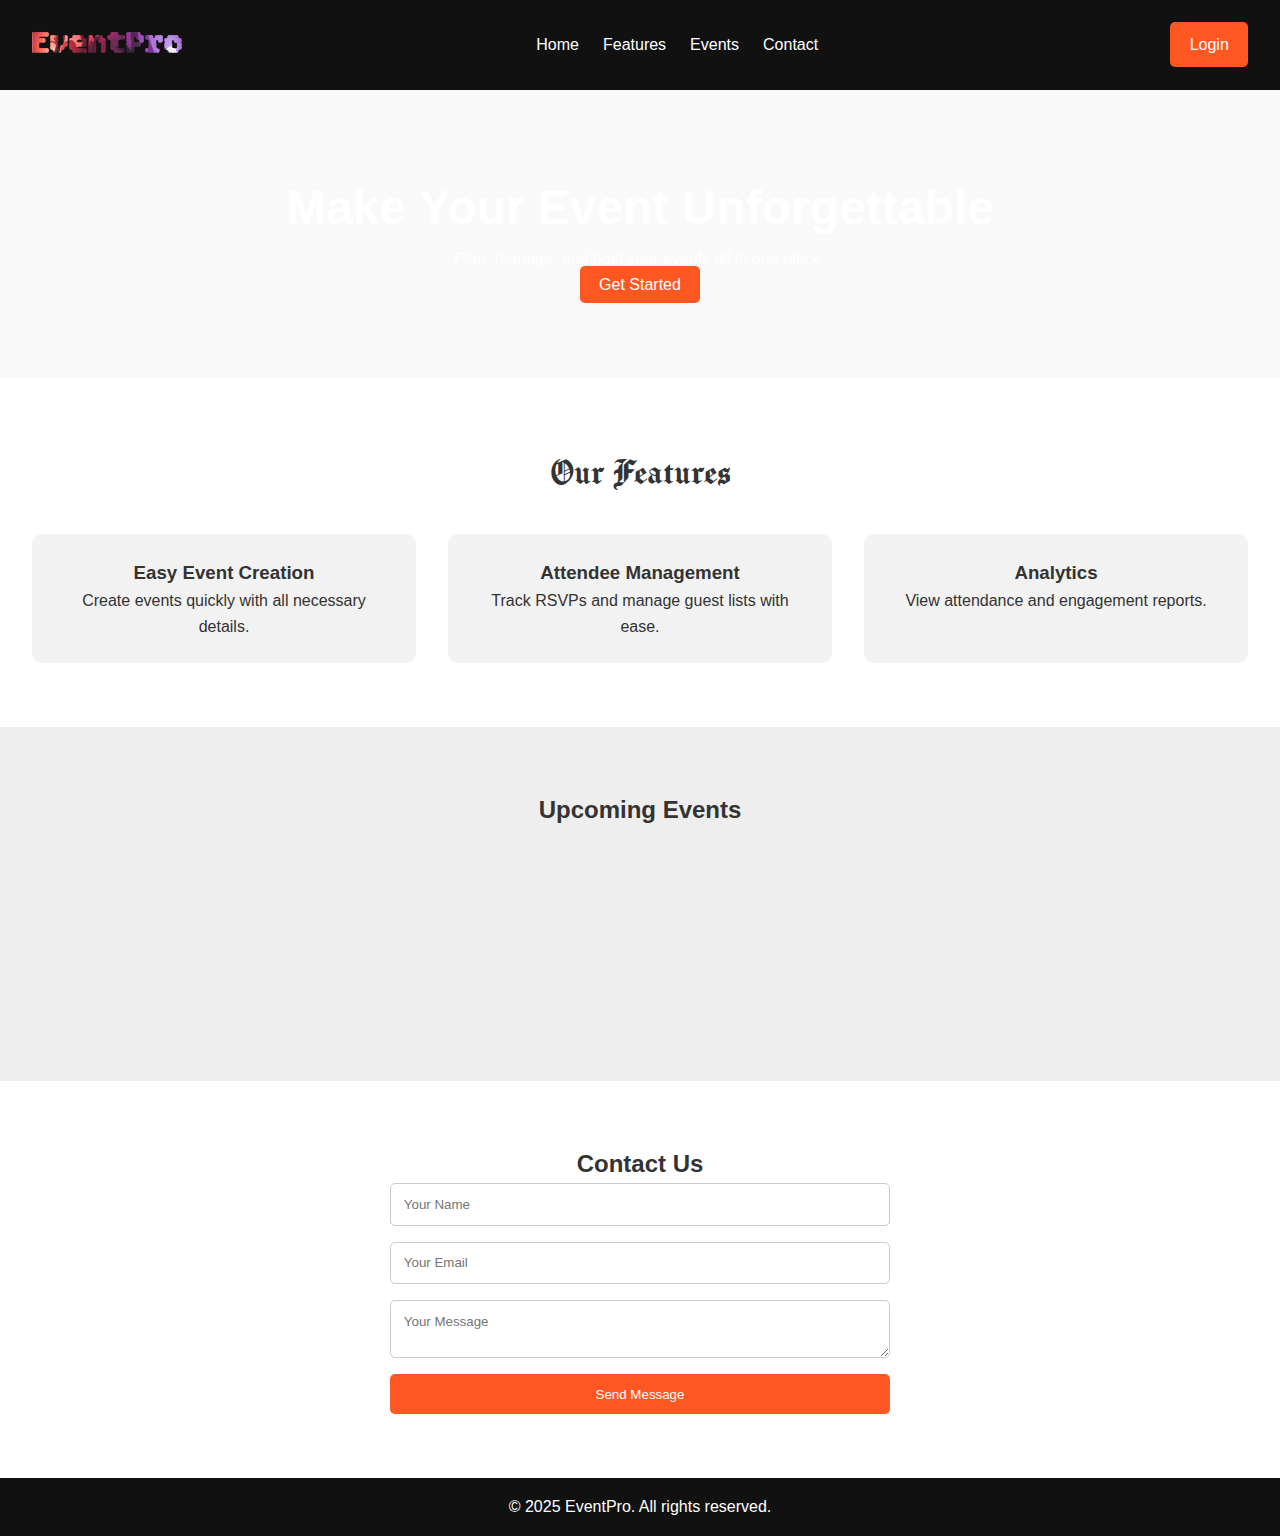
<file: templates/index.html>
<!DOCTYPE html>
<html lang="en">
<head>
  <meta charset="UTF-8" />
  <meta name="viewport" content="width=device-width, initial-scale=1.0"/>
<link href="https://cdn.jsdelivr.net/npm/aos@2.3.4/dist/aos.css" rel="stylesheet" />
<link rel="preconnect" href="https://fonts.googleapis.com">
<link rel="preconnect" href="https://fonts.gstatic.com" crossorigin>
<link href="https://fonts.googleapis.com/css2?family=Bitcount+Grid+Double:wght@100..900&display=swap" rel="stylesheet">
<link rel="preconnect" href="https://fonts.googleapis.com">
<link rel="preconnect" href="https://fonts.gstatic.com" crossorigin>
<link href="https://fonts.googleapis.com/css2?family=Manufacturing+Consent&display=swap" rel="stylesheet">

  <title>EventPro - Event Management System</title>
  <link rel="stylesheet" href="/static/style.css"/>
</head>
<body>
  <nav class="navbar">
    <div class="logo">EventPro</div>
    <ul class="nav-links">
      <li><a href="/templates/index.html">Home</a></li>
      <li><a href="#features">Features</a></li>
      <li><a href="#events">Events</a></li>
      <li><a href="#contact">Contact</a></li>
    </ul>
    <a href="/templates/login.html" class="btn">Login</a>
  </nav>

  <header class="hero">
    <h1>Make Your Event Unforgettable</h1>
    <p>Plan, manage, and host your events all in one place.</p>
    <a href="/templates/register.html" class="btn hero-btn">Get Started</a>
  </header>

  <section id="features" class="features">
    <h2 class="feat">Our Features</h2>
    <div class="features-grid">
      <div class="feature-card">
        <h3>Easy Event Creation</h3>
        <p>Create events quickly with all necessary details.</p>
      </div>
      <div class="feature-card">
        <h3>Attendee Management</h3>
        <p>Track RSVPs and manage guest lists with ease.</p>
      </div>
      <div class="feature-card">
        <h3>Analytics</h3>
        <p>View attendance and engagement reports.</p>
      </div>
    </div>
  </section>

<section id="events" class="events">
  <h2 >Upcoming Events</h2>
  <div class="events-grid">
    <div class="event-card" data-aos="fade-right">
      <h3>Tech Conference 2025</h3>
      <p>Join the brightest minds in tech innovation.</p>
    </div>
    <div class="event-card" data-aos="fade-left">
      <h3>Startup Meetup</h3>
      <p>Connect with local entrepreneurs and investors.</p>
    </div>
  </div>
</section>


  <section id="contact" class="contact">
    <h2>Contact Us</h2>
    <form id="contactForm">
      <input type="text" name="name" placeholder="Your Name" required />
      <input type="email" name="email" placeholder="Your Email" required />
      <textarea name="message" placeholder="Your Message" required></textarea>
      <button type="submit">Send Message</button>
    </form>
  </section>

  <footer>
    <p>&copy; 2025 EventPro. All rights reserved.</p>
  </footer>

  
</body>

<script src="https://cdn.jsdelivr.net/npm/aos@2.3.4/dist/aos.js"></script>
<script>
  AOS.init({
    duration: 1000,
    once: true
  });

  document.getElementById("contactForm").addEventListener("submit", function (e) {
  e.preventDefault();
  alert("Message sent! We will contact you soon.");
  this.reset();
});
</script>


</html>
</file>
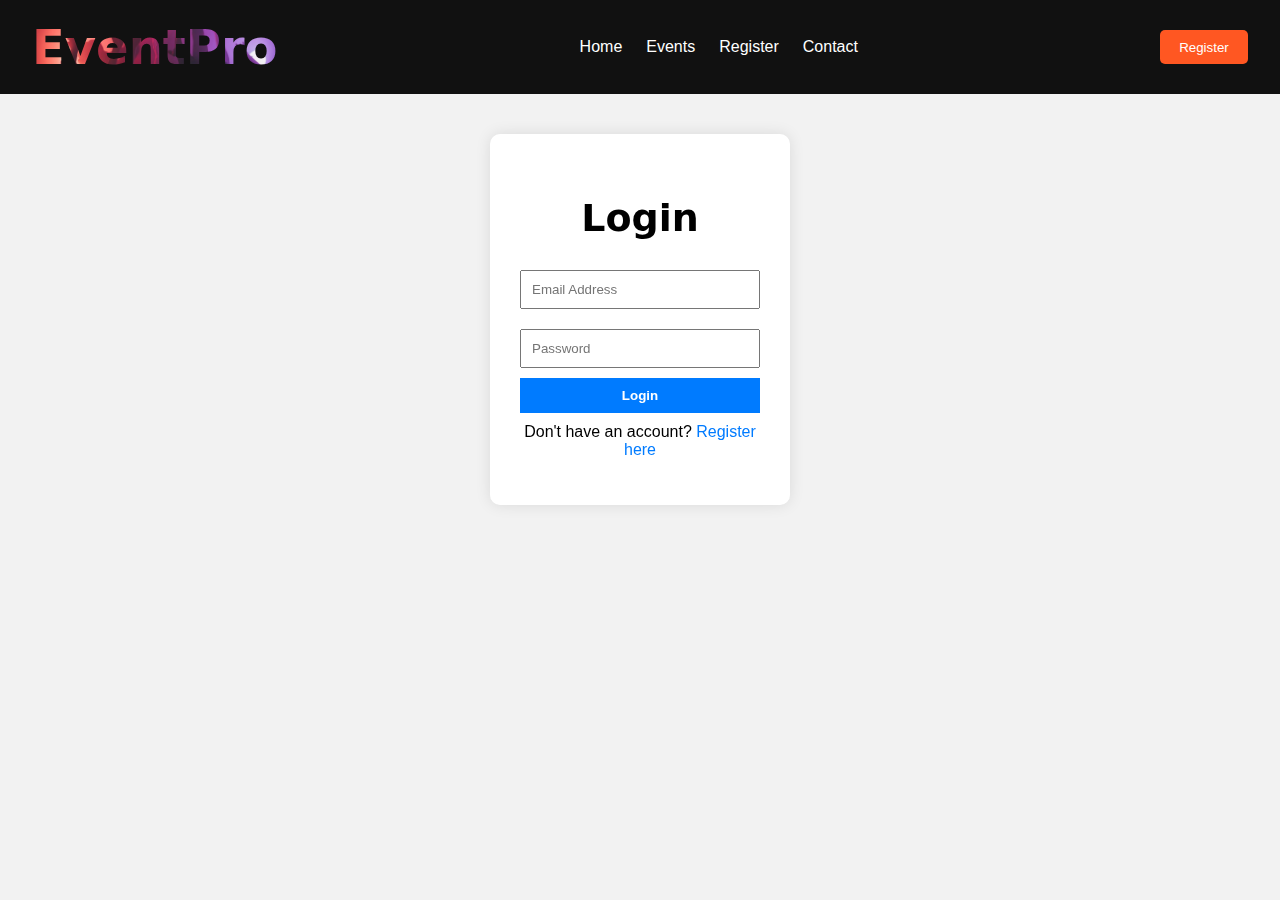
<file: templates/login.html>
<!DOCTYPE html>
<html lang="en">
<head>
  <meta charset="UTF-8" />
  <meta name="viewport" content="width=device-width, initial-scale=1.0"/>
  <title>Login - Event Management System</title>
  <link rel="stylesheet" href="/static/stylelog.css">
  <link href="https://unpkg.com/aos@2.3.1/dist/aos.css" rel="stylesheet" />
</head>
<body>
  <div class="page">
    <nav class="navbar">
      <div class="logo">EventPro</div>
      <ul class="nav-links">
        <li><a href="#">Home</a></li>
        <li><a href="#">Events</a></li>
        <li><a href="#">Register</a></li>
        <li><a href="#">Contact</a></li>
      </ul>
      <button class="btn">Register</button>
    </nav>

    <div class="container" data-aos="zoom-in">
      <h2 class="feat">Login</h2>
      <form>
        <input type="email" placeholder="Email Address" required />
        <input type="password" placeholder="Password" required />
        <input type="submit" value="Login" />
      </form>
      <p style="text-align: center; margin-top: 10px;">
        Don't have an account? <a href="#">Register here</a>
      </p>
    </div>
  </div>

  <script src="https://unpkg.com/aos@2.3.1/dist/aos.js"></script>
  <script>
    AOS.init();
  </script>
</body>
</html>
</file>
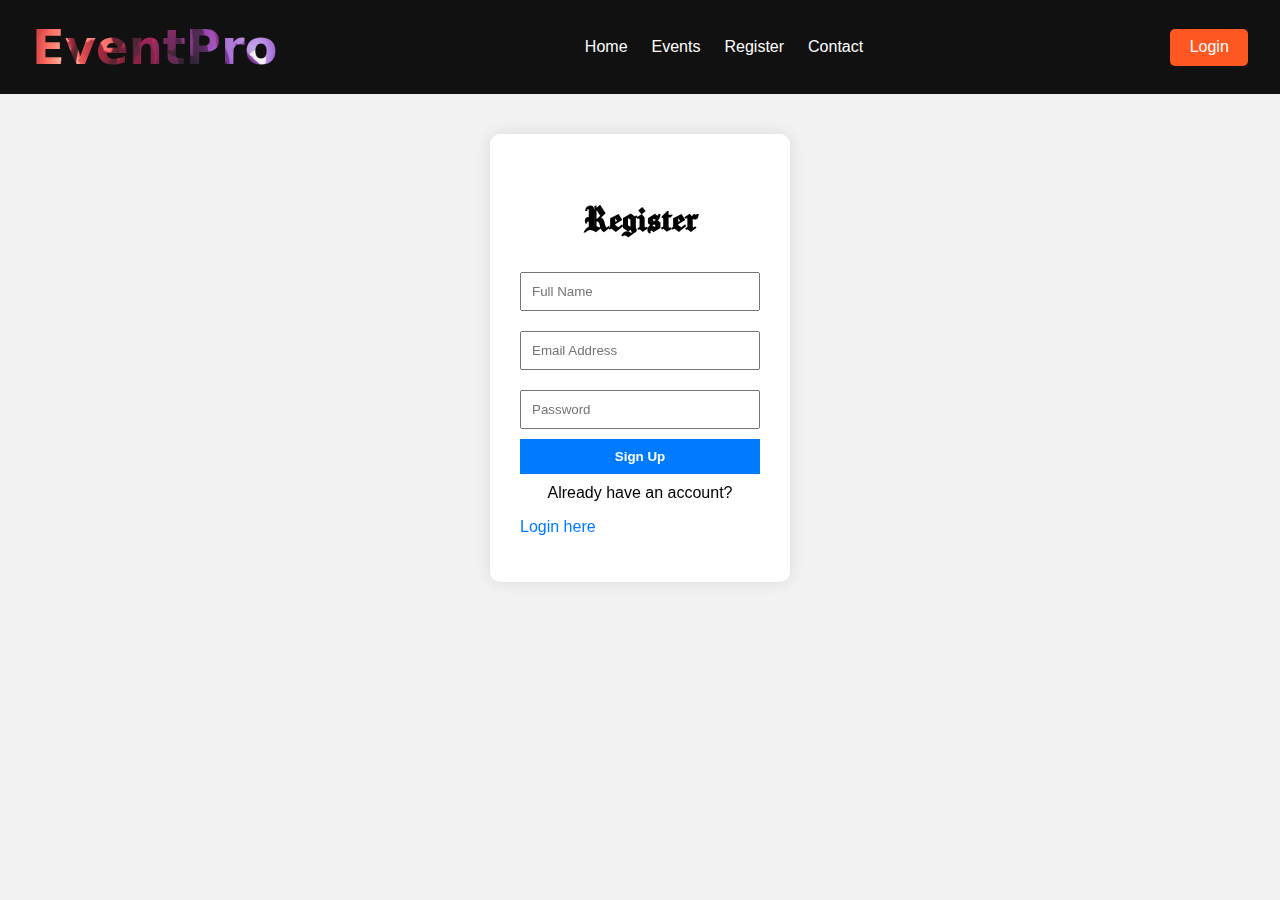
<file: templates/register.html>
<!DOCTYPE html>
<html lang="en">
<head>
  <meta charset="UTF-8" />
  <meta name="viewport" content="width=device-width, initial-scale=1.0"/>
  <title>Event Management System</title>
  <link rel="stylesheet" href="/static/styles.css" />
  <link href="https://unpkg.com/aos@2.3.1/dist/aos.css" rel="stylesheet" />
  <link rel="preconnect" href="https://fonts.googleapis.com">
<link rel="preconnect" href="https://fonts.gstatic.com" crossorigin>
<link href="https://fonts.googleapis.com/css2?family=Caveat:wght@400..700&family=Dancing+Script:wght@400..700&family=Manufacturing+Consent&display=swap" rel="stylesheet">
</head>
<body>
  <div class="page">
    <nav class="navbar">
      <div class="logo">EventPro</div>
      <ul class="nav-links">
        <li><a href="/templates/index.html">Home</a></li>
        <li><a href="#">Events</a></li>
        <li><a href="#">Register</a></li>
        <li><a href="#">Contact</a></li>
      </ul>
      <a href="/templates/login.html" class="btn">Login</a>
    </nav>

    <div class="container" data-aos="fade-up">
      <h2 class="feat">Register</h2>
      <form>
        <input type="text" placeholder="Full Name" required />
        <input type="email" placeholder="Email Address" required />
        <input type="password" placeholder="Password" required />
        <input type="submit" value="Sign Up" />
      </form>
      <p style="text-align: center; margin-top: 10px;">
        Already have an account? <div class="log"><a href="/templates/login.html">Login here</a></div>
      </p>
    </div>
  </div>

  <script src="https://unpkg.com/aos@2.3.1/dist/aos.js"></script>
  <script>
    AOS.init();
  </script>
</body>
</html>
</file>
<file: static/style.css>
* {
  margin: 0;
  padding: 0;
  box-sizing: border-box;
  font-family: 'Segoe UI', sans-serif;
}

body {
  line-height: 1.6;
  background: #f9f9f9;
  color: #333;
}

a {
  text-decoration: none;
  color: inherit;
}
.feat{
   font-family: "Manufacturing Consent", system-ui;
   font-size: 38px;
  font-weight: 570;
  font-style: normal;
}
.navbar {
  display: flex;
  justify-content: space-between;
  align-items: center;
  padding: 1.2rem 2rem;
  background: #111;
  color: white;
}

.navbar .logo {
  font-size: 2.0rem;
  font-weight: bold;
}
.logo{
   font-family: "Bitcount Grid Double", system-ui;
  font-optical-sizing: auto;
  font-weight: 800;;
  font-style: normal;
  font-variation-settings:
    "slnt" 0,
    "CRSV" 0.5,
    "ELSH" 0,
    "ELXP" 0;
   font-size: 3rem;
  font-weight: 800;
  background: url('/static/log.jpg') center/cover no-repeat;
  -webkit-background-clip: text;
  -webkit-text-fill-color: transparent;
  background-clip: text;
  
}
.nav-links {
  list-style: none;
  display: flex;
  gap: 1.5rem;
}

.nav-links li a:hover {
  color: #ff5722;
}

.btn {
  padding: 0.6rem 1.2rem;
  background: #ff5722;
  color: white;
  border: none;
  border-radius: 5px;
}

.hero {
  text-align: center;
  padding: 5rem 2rem;
  background: url('https://images.unsplash.com/photo-1557683304-673a23048d34') no-repeat center center/cover;
  color: white;
}

.hero h1 {
  font-size: 3rem;
}

.hero-btn {
  margin-top: 1.5rem;
}
.hero-btn:hover {
  background: #e64a19;
  font-size: 15px;
  transition: background 0.6s ease-in-out;
}
.features {
  padding: 4rem 2rem;
  background: #fff;
  text-align: center;
}

.features-grid {
  display: grid;
  grid-template-columns: repeat(auto-fit, minmax(250px, 1fr));
  gap: 2rem;
  margin-top: 2rem;
}

.feature-card {
  padding: 1.5rem;
  background: #f2f2f2;
  border-radius: 10px;
}
.feature-card:hover {
  color: #ff5722;
  transform: scale(1.05);
  transition: all 0.3s ease-in-out;
}

.events {
  padding: 4rem 2rem;
  background: #eee;
  text-align: center;
}

.events-grid {
  display: flex;
  flex-wrap: wrap;
  justify-content: center;
  gap: 2rem;
  margin-top: 2rem;
}

.event-card {
  background: white;
  padding: 1.5rem;
  border-radius: 8px;
  width: 250px;
}
.event-card:hover {
  color: #ff5722;
  font-size: 15px;
}

.contact {
  padding: 4rem 2rem;
  background: #fff;
  text-align: center;
}

.contact form {
  max-width: 500px;
  margin: auto;
  display: flex;
  flex-direction: column;
  gap: 1rem;
}

.contact input,
.contact textarea {
  padding: 0.8rem;
  border: 1px solid #ccc;
  border-radius: 5px;
}

.contact button {
  background: #ff5722;
  color: white;
  padding: 0.8rem;
  border: none;
  border-radius: 5px;
  cursor: pointer;
}

footer {
  padding: 1rem;
  background: #111;
  color: white;
  text-align: center;
}
</file>
<file: static/stylelog.css>
body {
    font-family: Arial, sans-serif;
    background: #f2f2f2;
    margin: 0;
    padding: 0;
}

.page {
    display: flex;
    flex-direction: column;
    align-items: center;
    min-height: 100vh;
}

.feat {
    font-family: "Manufacturing Consent", system-ui, sans-serif;
    font-size: 38px;
    font-weight: 600;
}

.navbar {
    display: flex;
    justify-content: space-between;
    align-items: center;
    padding: 1.2rem 2rem;
    background: #111;
    color: white;
    width: 100%;
    box-sizing: border-box;
}

.navbar .logo {
    font-family: "Bitcount Grid Double", system-ui, sans-serif;
    font-optical-sizing: auto;
    font-style: normal;
    font-variation-settings:
        "slnt" 0,
        "CRSV" 0.5,
        "ELSH" 0,
        "ELXP" 0;
    font-size: 3rem;
    font-weight: 800;
    background: url('/static/log.jpg') center/cover no-repeat;
    -webkit-background-clip: text;
    -webkit-text-fill-color: transparent;
    background-clip: text;
    text-fill-color: transparent;
}

.nav-links {
    list-style: none;
    display: flex;
    gap: 1.5rem;
    padding: 0;
    margin: 0;
}

.nav-links li a {
    color: white;
    text-decoration: none;
    font-size: 1rem;
    transition: color 0.3s ease;
}

.nav-links li a:hover {
    color: #ff5722;
}

.btn {
    padding: 0.6rem 1.2rem;
    background: #ff5722;
    color: white;
    border: none;
    border-radius: 5px;
    cursor: pointer;
    transition: background 0.3s ease;
}

.btn:hover {
    background: #e64a19;
}

.container {
    background: white;
    padding: 30px;
    margin-top: 40px;
    border-radius: 10px;
    box-shadow: 0 0 15px rgba(0,0,0,0.1);
    width: 300px;
    box-sizing: border-box;
}

.container h2 {
    text-align: center;
    margin-bottom: 20px;
}

form input[type="email"],
form input[type="password"] {
    width: 100%;
    padding: 10px;
    margin: 10px 0;
    box-sizing: border-box;
}

input[type="submit"] {
    width: 100%;
    padding: 10px;
    background: #007bff;
    border: none;
    color: white;
    font-weight: bold;
    cursor: pointer;
    transition: background 0.3s ease;
}

input[type="submit"]:hover {
    background: #0056b3;
}

a {
    color: #007bff;
    text-decoration: none;
}

@media (max-width: 400px) {
    .container {
        width: 90%;
    }

    .navbar {
        flex-direction: column;
        align-items: flex-start;
    }

    .nav-links {
        flex-direction: column;
        gap: 0.5rem;
        margin-top: 1rem;
    }

    .btn {
        margin-top: 1rem;
    }
}
</file>
<file: static/styles.css>
body {
    font-family: Arial, sans-serif;
    background: #f2f2f2;
    margin: 0;
    padding: 0;
}

.page {
    display: flex;
    flex-direction: column;
    align-items: center;
    min-height: 100vh;
}

.feat {
    font-family: "Manufacturing Consent", system-ui, sans-serif;
    font-size: 38px;
    font-weight: 600;
}

.navbar {
    display: flex;
    justify-content: space-between;
    align-items: center;
    padding: 1.2rem 2rem;
    background: #111;
    color: white;
    width: 100%;
    box-sizing: border-box;
}

.navbar .logo {
    font-family: "Bitcount Grid Double", system-ui, sans-serif;
    font-optical-sizing: auto;
    font-style: normal;
    font-variation-settings:
        "slnt" 0,
        "CRSV" 0.5,
        "ELSH" 0,
        "ELXP" 0;
    font-size: 3rem;
    font-weight: 800;
    background: url('/static/log.jpg') center/cover no-repeat;
    -webkit-background-clip: text;
    -webkit-text-fill-color: transparent;
    background-clip: text;
    text-fill-color: transparent;
}

.nav-links {
    list-style: none;
    display: flex;
    gap: 1.5rem;
    padding: 0;
    margin: 0;
}

.nav-links li a {
    color: white;
    text-decoration: none;
    font-size: 1rem;
    transition: color 0.3s ease;
}

.nav-links li a:hover {
    color: #ff5722;
}

.btn {
    padding: 0.6rem 1.2rem;
    background: #ff5722;
    color: white;
    border: none;
    border-radius: 5px;
    cursor: pointer;
    transition: background 0.3s ease;
}

.btn:hover {
    background: #e64a19;
}

.container {
    background: white;
    padding: 30px;
    margin-top: 40px;
    border-radius: 10px;
    box-shadow: 0 0 15px rgba(0,0,0,0.1);
    width: 300px;
    box-sizing: border-box;
}

.container h2 {
    text-align: center;
    margin-bottom: 20px;
}

form input[type="text"],
form input[type="email"],
form input[type="password"] {
    width: 100%;
    padding: 10px;
    margin: 10px 0;
    box-sizing: border-box;
}

input[type="submit"] {
    width: 100%;
    padding: 10px;
    background: #007bff;
    border: none;
    color: white;
    font-weight: bold;
    cursor: pointer;
    transition: background 0.3s ease;
}

input[type="submit"]:hover {
    background: #0056b3;
}

a {
    color: #007bff;
    text-decoration: none;
}

@media (max-width: 400px) {
    .container {
        width: 90%;
    }

    .navbar {
        flex-direction: column;
        align-items: flex-start;
    }

    .nav-links {
        flex-direction: column;
        gap: 0.5rem;
        margin-top: 1rem;
    }

    .btn {
        margin-top: 1rem;
    }
}
</file>
